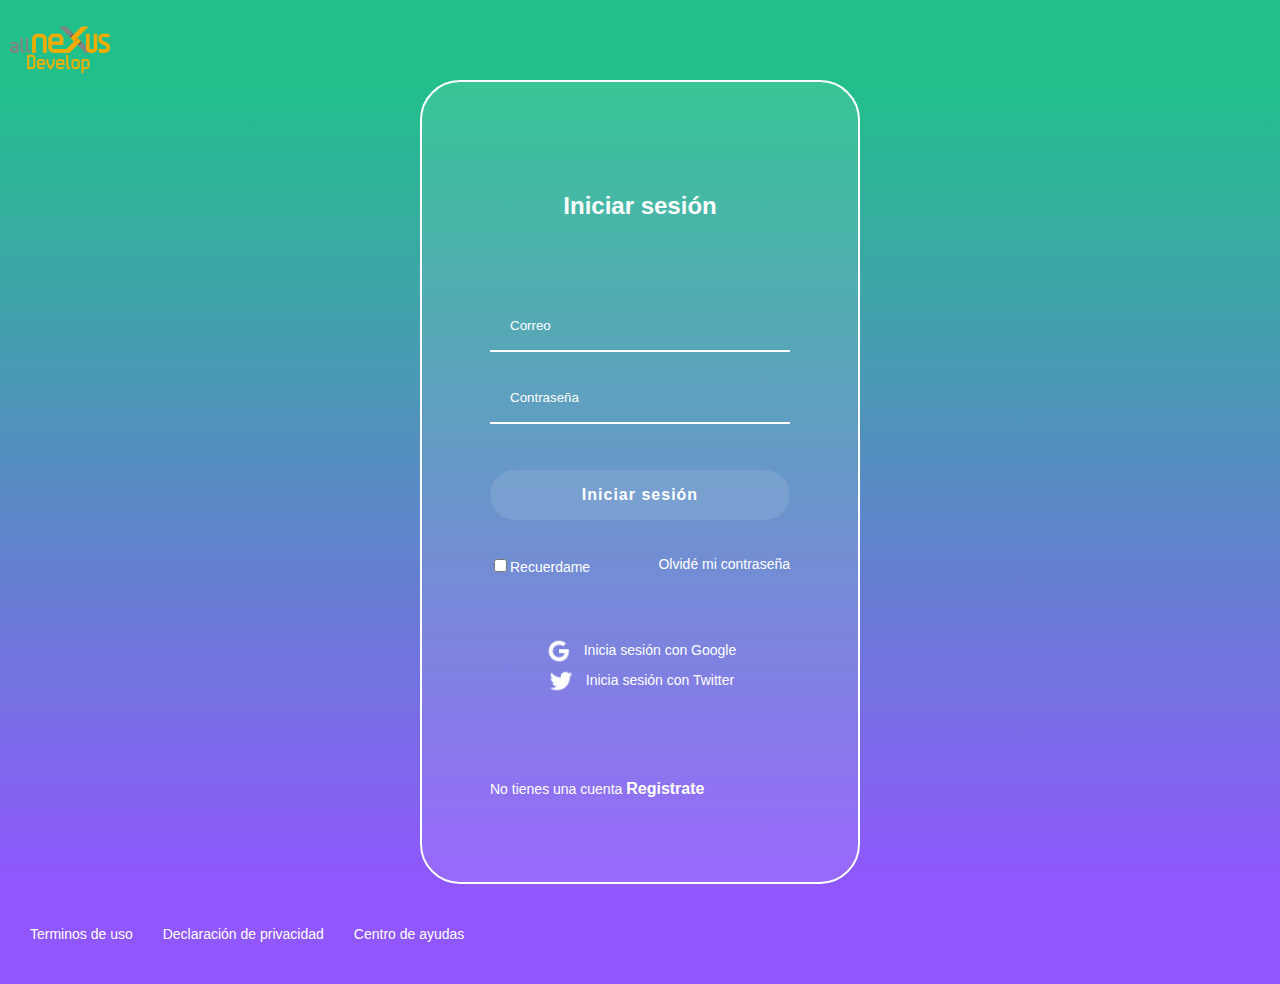
<file: index.html>
<!DOCTYPE html>
<html lang="en">
<head>
    <meta charset="UTF-8">
    <meta name="viewport" content="width=device-width, initial-scale=1.0">
    <link rel="stylesheet" href="css/login.css">
    <title>Login</title>
</head>
<body>
    <!-- start header  -->
    <header class="header">
        <img class="header__img" src="assets/images/Logo_AllNexus_fdevelop.png" alt="">
    </header>
    <!-- the end header  -->
    <!-- start login  -->
    <section class="login">
        <section class="login__container">
            <h2>Iniciar sesi&oacute;n</h2>
            <form action="" class="login__container--form">
                <input type="text" class="input" placeholder="Correo">
                <input type="text" class="input" placeholder="Contraseña">
                <!-- <button class="button">Iniciar sesi&oacute;n</button> -->
                <p class="button"><a href="html/films.html">Iniciar sesi&oacute;n</a></p>


                <div class="login__container--remember-me">
                    <label>
                        <input type="checkbox" name="" id="cbox1" value="checkbox">Recuerdame
                    </label>
                    <a href="#">Olvid&eacute; mi contraseña</a>
                </div>
            </form>
            <section class="login__container--social-media">
                <div>
                    <div>
                        <img src="assets/icons/google-icon.png" alt="google">Inicia sesi&oacute;n con Google
                    </div>
                  <div>
                    <img src="assets/icons/twitter-icon.png" alt="Twitter">Inicia sesi&oacute;n con Twitter
                  </div>
                </div>
            </section>
            <p class="login__container--register">No tienes una cuenta <a href="html/register.html">Registrate</a></p>
        </section>
    </section>
    <!-- the end login  -->
    <!-- start footer  -->
    <footer class="footer">
        <a href="#">Terminos de uso</a>
        <a href="#">Declaraci&oacute;n de privacidad</a>
        <a href="#">Centro de ayudas</a>
    </footer>
    <!-- the end footer  -->
</body>
</html>
</file>
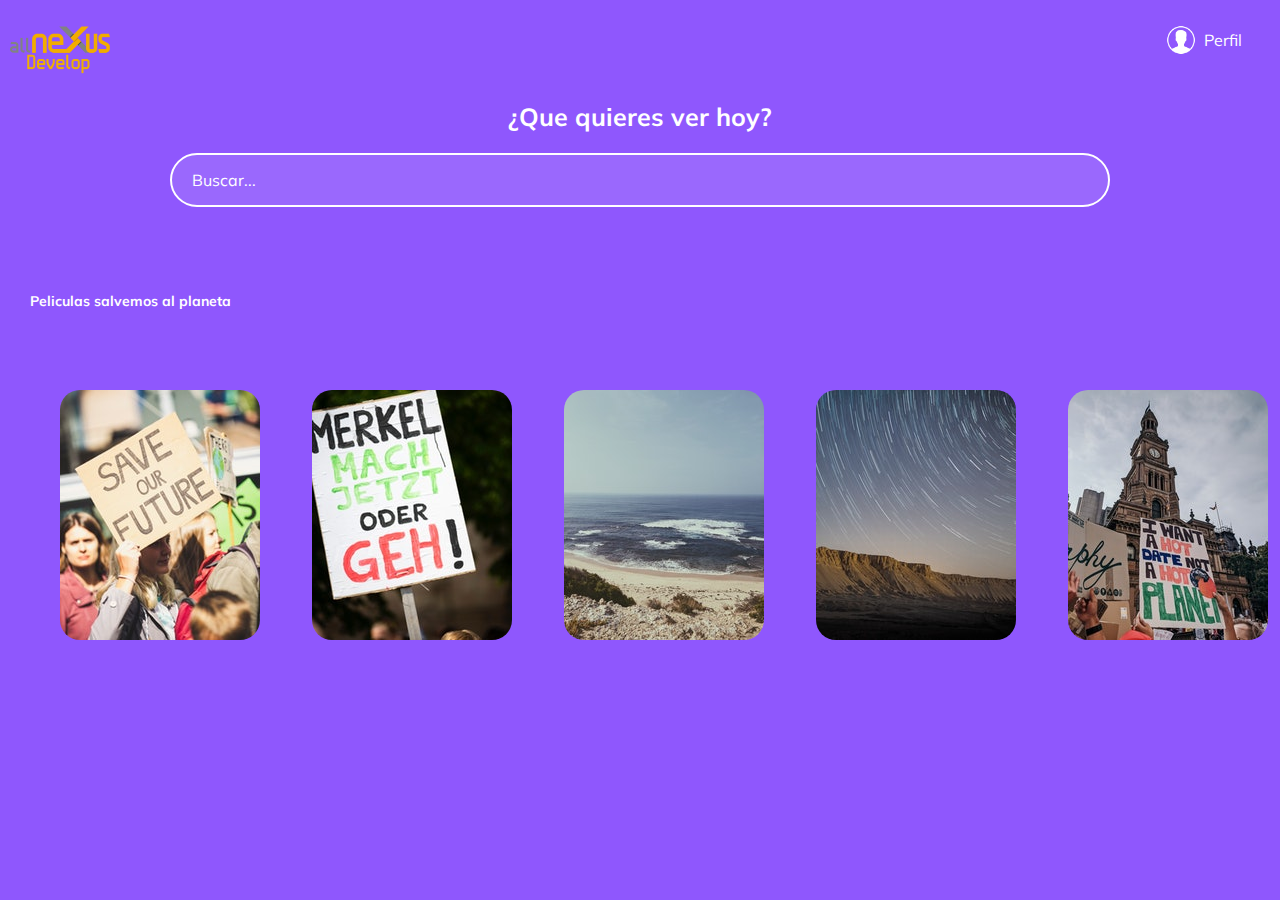
<file: films.html>
<!DOCTYPE html>
<html lang="es">
<head>
    <meta charset="UTF-8">
    <meta name="viewport" content="width=device-width, initial-scale=1.0">
    <link href="https://fonts.googleapis.com/css?family=Muli&display=swap" rel="stylesheet">
    <link rel="stylesheet" href="css/films.css">
    <title>Document</title>
</head>
<body>
    <!-- start header  -->
    <header class="header">
        <img class="header__img" src="assets/images/Logo_AllNexus_fdevelop.png" alt="">
        <div class="header__menu">
            <div class="header__menu--profile">
                <img src="assets/icons/user-icon.png" alt="logo-usuario">
                <p>
                    Perfil
                </p>
            </div>
            <ul>
                <li><a href="#">Cuenta</a></li>
                <li><a href="login.html">Cerrar sesi&oacute;n</a></li>
            </ul>
        </div>
    </header>
    <!-- the end header  -->
    <!-- start search -->
    <section class="main">
        <h2 class="main__title">¿Que quieres ver hoy?</h2>
        <input class="input" type="text" placeholder="Buscar...">
    </section>
    <!-- the end search  -->
    <!-- start carousel -->
    <h2 class="categories__tittle">Peliculas salvemos al planeta</h2>
    <section class="carousel">
        <div class="carousel__container">
          <div class="carusel-item">
                <img class="carousel-item__img" src="assets/images/climate-people-street-weather-2990616.jpg" alt="">
                 <div class="carousel-item__details">
                    <div>
                        <img src="assets/icons/icons8-play-64.png" alt="">
                        <img src="assets/icons/plus-icon.png" alt="">
                    </div>
                    <p class="carousel-item__details--title">Titulo descriptivo</p>
                    <p class="carousel-item__details--subtitle">2019 16+ 114 minutos</p>
                </div> 
           </div>

            <div class="carusel-item">
                <img class="carousel-item__img" src="assets/images/road-people-street-earth-2431401.jpg" alt="">
                <div class="carousel-item__details">
                    <div>
                        <img src="assets/icons/icons8-play-64.png" alt="">
                        <img src="assets/icons/plus-icon.png" alt="">
                    </div>
                    <p class="carousel-item__details--title">Titulo descriptivo</p>
                    <p class="carousel-item__details--subtitle">2019 16+ 114 minutos</p>
                </div>
           </div>

           <div class="carusel-item">
                <img class="carousel-item__img" src="assets/images/photo-of-beach-3798187.jpg" alt="">
                <div class="carousel-item__details">
                    <div>
                        <img src="assets/icons/icons8-play-64.png" alt="">
                        <img src="assets/icons/plus-icon.png" alt="">
                    </div>
                    <p class="carousel-item__details--title">Titulo descriptivo</p>
                    <p class="carousel-item__details--subtitle">2019 16+ 114 minutos</p>
                </div>
             </div>

             <div class="carusel-item">
                <img class="carousel-item__img" src="assets/images/mountain-and-sky.jpg" alt="">
                <div class="carousel-item__details">
                    <div>
                        <img src="assets/icons/icons8-play-64.png" alt="">
                        <img src="assets/icons/plus-icon.png" alt="">
                    </div>
                    <p class="carousel-item__details--title">Titulo descriptivo</p>
                    <p class="carousel-item__details--subtitle">2019 16+ 114 minutos</p>
                </div>
             </div>

             <div class="carusel-item">
                <img class="carousel-item__img" src="assets/images/people-protesting-a-climate-change-3700224.jpg" alt="">
                <div class="carousel-item__details">
                    <div>
                        <img src="assets/icons/icons8-play-64.png" alt="">
                        <img src="assets/icons/plus-icon.png" alt="">
                    </div>
                    <p class="carousel-item__details--title">Titulo descriptivo</p>
                    <p class="carousel-item__details--subtitle">2019 16+ 114 minutos</p>
                </div>
             </div>
           
        </div>
    </section> 
    <!-- the end carousel -->
</body>
</html>
</file>
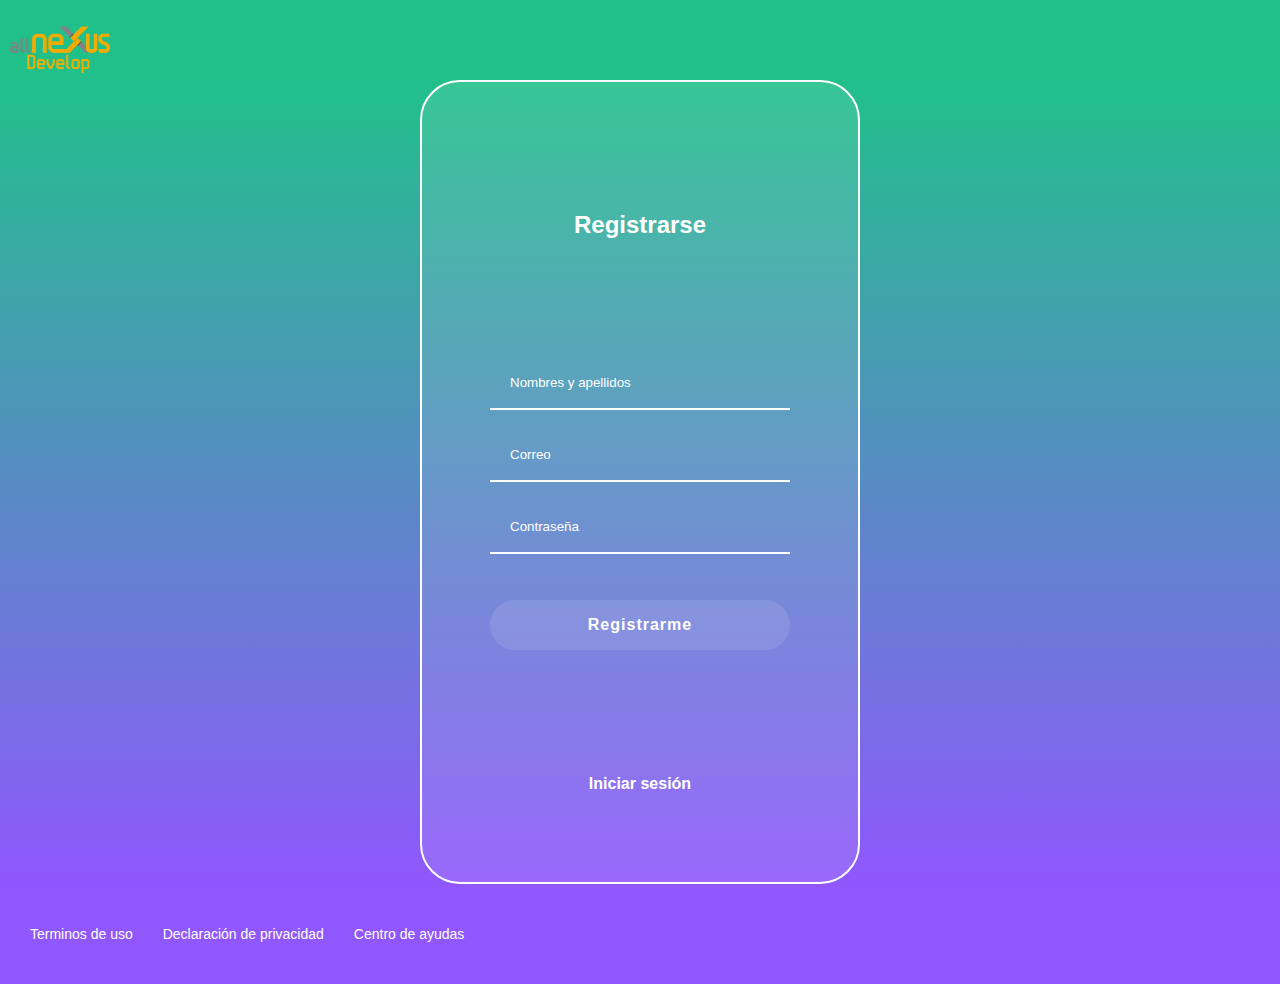
<file: register.html>
<!DOCTYPE html>
<html lang="en">
<head>
    <meta charset="UTF-8">
    <meta name="viewport" content="width=device-width, initial-scale=1.0">
    <link rel="stylesheet" href="css/register.css">
    <title>Document</title>
</head>
<body>
    <!-- start header  -->
    <header class="header">
        <img class="header__img" src="assets/images/Logo_AllNexus_fdevelop.png" alt="">
    </header>
    <!-- the end header  -->
    <!-- start section login  -->
    <section class="login">
        <section class="login__container">
            <h2>Registrarse</h2>
            <form action="" class="login__container--form">
                <input type="text" class="input" placeholder="Nombres y apellidos">
                <input type="email" class="input" placeholder="Correo">
                <input type="password" class="input" placeholder="Contraseña">
                <!-- <button class="button">Registrarme</button> -->
                <p class="button"><a href="films.html">Registrarme</a></p>
            </form>
            <a class="login__container--return" href="login.html">Iniciar sesi&oacute;n</a>
        </section>
    </section>
    <!-- the end section login  -->
    <!-- start footer  -->
    <footer class="footer">
        <a href="#">Terminos de uso</a>
        <a href="#">Declaraci&oacute;n de privacidad</a>
        <a href="#">Centro de ayudas</a>
    </footer>
    <!-- the end footer  -->
</body>
</html>
</file>
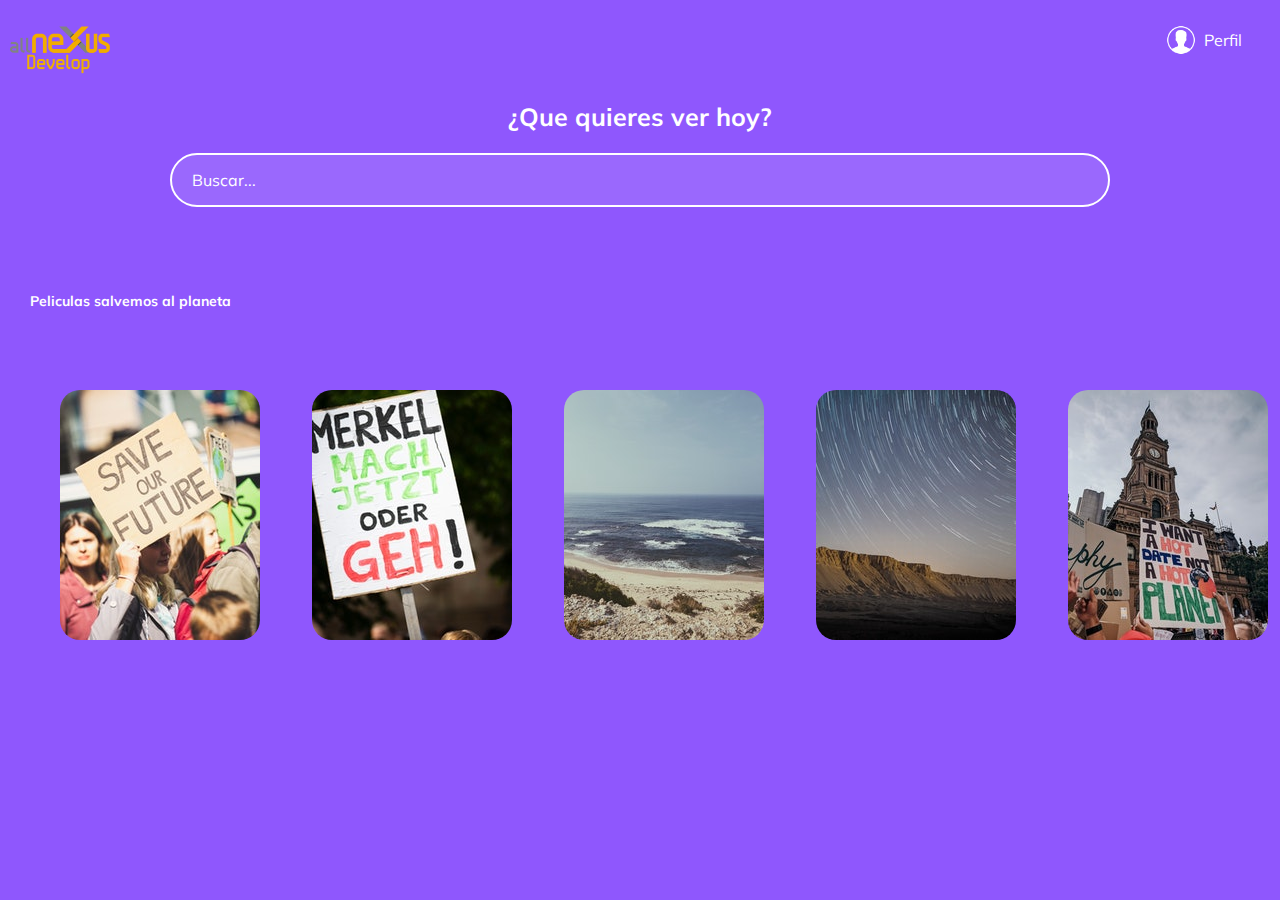
<file: html/films.html>
<!DOCTYPE html>
<html lang="es">
<head>
    <meta charset="UTF-8">
    <meta name="viewport" content="width=device-width, initial-scale=1.0">
    <link href="https://fonts.googleapis.com/css?family=Muli&display=swap" rel="stylesheet">
    <link rel="stylesheet" href="../css/films.css">
    <title>Document</title>
</head>
<body>
    <!-- start header  -->
    <header class="header">
        <img class="header__img" src="../assets/images/Logo_AllNexus_fdevelop.png" alt="">
        <div class="header__menu">
            <div class="header__menu--profile">
                <img src="../assets/icons/user-icon.png" alt="logo-usuario">
                <p>
                    Perfil
                </p>
            </div>
            <ul>
                <li><a href="#">Cuenta</a></li>
                <li><a href="../index.html">Cerrar sesi&oacute;n</a></li>
            </ul>
        </div>
    </header>
    <!-- the end header  -->
    <!-- start search -->
    <section class="main">
        <h2 class="main__title">¿Que quieres ver hoy?</h2>
        <input class="input" type="text" placeholder="Buscar...">
    </section>
    <!-- the end search  -->
    <!-- start carousel -->
    <h2 class="categories__tittle">Peliculas salvemos al planeta</h2>
    <section class="carousel">
        <div class="carousel__container">
          <div class="carusel-item">
                <img class="carousel-item__img" src="../assets/images/climate-people-street-weather-2990616.jpg" alt="">
                 <div class="carousel-item__details">
                    <div>
                        <img src="../assets/icons/icons8-play-64.png" alt="">
                        <img src="../assets/icons/plus-icon.png" alt="">
                    </div>
                    <p class="carousel-item__details--title">Titulo descriptivo</p>
                    <p class="carousel-item__details--subtitle">2019 16+ 114 minutos</p>
                </div> 
           </div>

            <div class="carusel-item">
                <img class="carousel-item__img" src="../assets/images/road-people-street-earth-2431401.jpg" alt="">
                <div class="carousel-item__details">
                    <div>
                        <img src="../assets/icons/icons8-play-64.png" alt="">
                        <img src="../assets/icons/plus-icon.png" alt="">
                    </div>
                    <p class="carousel-item__details--title">Titulo descriptivo</p>
                    <p class="carousel-item__details--subtitle">2019 16+ 114 minutos</p>
                </div>
           </div>

           <div class="carusel-item">
                <img class="carousel-item__img" src="../assets/images/photo-of-beach-3798187.jpg" alt="">
                <div class="carousel-item__details">
                    <div>
                        <img src="../assets/icons/icons8-play-64.png" alt="">
                        <img src="../assets/icons/plus-icon.png" alt="">
                    </div>
                    <p class="carousel-item__details--title">Titulo descriptivo</p>
                    <p class="carousel-item__details--subtitle">2019 16+ 114 minutos</p>
                </div>
             </div>

             <div class="carusel-item">
                <img class="carousel-item__img" src="../assets/images/mountain-and-sky.jpg" alt="">
                <div class="carousel-item__details">
                    <div>
                        <img src="../assets/icons/icons8-play-64.png" alt="">
                        <img src="../assets/icons/plus-icon.png" alt="">
                    </div>
                    <p class="carousel-item__details--title">Titulo descriptivo</p>
                    <p class="carousel-item__details--subtitle">2019 16+ 114 minutos</p>
                </div>
             </div>

             <div class="carusel-item">
                <img class="carousel-item__img" src="../assets/images/people-protesting-a-climate-change-3700224.jpg" alt="">
                <div class="carousel-item__details">
                    <div>
                        <img src="../assets/icons/icons8-play-64.png" alt="">
                        <img src="../assets/icons/plus-icon.png" alt="">
                    </div>
                    <p class="carousel-item__details--title">Titulo descriptivo</p>
                    <p class="carousel-item__details--subtitle">2019 16+ 114 minutos</p>
                </div>
             </div>
           
        </div>
    </section> 
    <!-- the end carousel -->
</body>
</html>
</file>
<file: css/login.css>
body{
    margin: 0px;
    font-family: 'Muli', sans-serif;
}
.header{
    width: 100%;
    height: 80px;
    background-color: #21C08B;
    display: flex;
    justify-content: space-between;
    align-items: center;
}
.header__img{
    margin-left: 10px;
    margin-top: 20px;
    width: 100px;
}
.login{
    background: linear-gradient(#21C08B,#8f57fd);
    display: flex;
    align-items: center;
    justify-content: center;
    flex-direction: column;
    padding: 0px 30px;
    min-height: calc(100vh - 200px);
}
.login__container{
    background-color: rgba(255,255,255,0.1);
    border: 2px solid white;
    border-radius: 40px;
    color: white;
    padding: 60px 68px 40px;
    min-height: 700px;
    width: 300px;
    display: flex;
    justify-content: space-around;
    flex-direction: column;
}
.login__container h2{
    text-align: center;
}
.login__container--form{
    display: flex;
    flex-direction: column;
}
.login__container--form label{
    font-size: 14px;
}

.login__container--remember-me{
    color: white;
    display: flex;
    justify-content: space-between;
    margin-top: 10px;
}
.login__container--remember-me a{
    color: white;
    font-size: 14px;
    text-decoration: none;
}
.login__container--remember-me a:hover{
    text-decoration: underline;
}
.login__container--social-media > div{
    display: flex;
    flex-direction: column;
    align-items: center;
    justify-content: center;
    font-size: 14px;
    margin-bottom: 10px;
    
} 
.login__container--social-media img{
    width: 30px;
    margin-right: 10px;
    vertical-align: middle;
}
.login__container--register{
    font-size: 14px;
}
.login__container--register a{
    font-size: 16px;
    color: white;
    font-weight: bold;
    text-decoration: none;
}

.login__container--register a:hover{
    text-decoration: underline;
}
.input{
    background-color: transparent;
    border-left: 0px;
    border-top: 0px;
    border-right: 0px;
    border-bottom: 2px solid white;
    margin-bottom: 20px;
    padding: 0px 20px;
    outline: none;
    height: 50px;
}
input::placeholder{
    color: white;
    font-family: 'Muli', sans-serif;
}
.button a{
    background-color: rgba(255,255,255,0.1);
    border: none;
    border-radius: 25px;
    cursor: pointer;
    font-size: 16px;
    font-weight: bold;
    font-family: 'Muli', sans-serif;
    color: white;
    height: 50px;
    letter-spacing: 1px;
    margin: 10px 0px;
    display: flex;
    font-size: 16px;
    
    
    text-decoration: none;
    justify-content: center;
    align-items: center;
    /* text-align: center; */


}
.footer{
    display: flex;
    align-items: center;
    height: 100px;
    width: 100%;
    background-color: #8f57fd;

}
.footer a{
    color: white;
    cursor: pointer;
    font-size: 14px;
    padding-left: 30px;
    text-decoration: none;
}
.footer a:hover{
    text-decoration: underline;
}

@media only screen and (max-width: 600px){
    .login__container{
        background-color: transparent;
        border: none;
        padding: 0px;
        width: 100%;
    }
    .footer{
        align-items: flex-start;
        flex-direction: column;
    }
}
</file>
<file: css/films.css>
body{
    margin: 0px;
    background-color: #8f57fd;
    font-family: 'Muli', sans-serif;
}
.header{
    width: 100%;
    height: 80px;
    background-color: #8f57fd;
    display: flex;
    justify-content: space-between;
    align-items: center;
}
.header__img{
    margin-left: 10px;
    margin-top: 20px;
    width: 100px;
}
.header__menu{
    margin-right: 30px;
}
.header__menu ul{
    display: none;
    list-style: none;
    padding: 0px;
    position: absolute;
    width: 100px;
    text-align: right;
    margin: 0px 0px 0px -14px;
}
.header__menu:hover ul, ul:hover{
    display: block;
}
.header__menu li{
    margin: 10px 0px;
}
.header__menu li a{
    color: white;
    text-decoration: none;
}
.header__menu li a:hover{
    text-decoration: underline;
}
.header__menu--profile{
    margin-right: 8px;
    display: flex;
    align-items: center;
}
.header__menu--profile img{
    width: 30px;
    height: 30px;
    margin-right: 8px;
}
.header__menu--profile p{
    margin: 0px;
    color: white;
}
.main{
    height: 200px;
    display: flex;
    align-items: center;
    flex-direction: column;
}
.main__title{
    color: white;
    font-size: 25px;
}
.input{
    border: 2px solid white;
    border-radius: 40px;
    color: white;
    font-family: 'Muli', sans-serif;
    font-size: 16px;
    height: 50px;
    padding: 0px 20px;
    width: 70%;
    background-color: rgba(255,255,255,0.1);
    outline: none;
}
::placeholder{
    color: white;
}
.categories__tittle{
    color: white;
    font-size: 14px;
    position: absolute;
    padding-left: 30px;
    width: 100%;
}
.carousel{
    width: 100%;
    overflow: scroll;
    padding: 30px;
    
    overflow: hidden;
}

.carousel__container{
    margin: 70px 0px;
    padding-bottom: 10px;
    padding-left: 20px;
    display: grid;
    grid-template-columns: repeat(5, 1fr);
}
.carusel-item{
    width: 200px;
    height: 250px;
    border-radius: 20px;
    background-color: palegreen;
    overflow: hidden;
    margin: 10px;
    position: relative; 
}
.carousel__container:hover .carusel-item{
    opacity: 0.3;
}  
.carousel__container:hover .carusel-item:hover{
    transform: scale(1.5);
    opacity: 1;
} 
.carousel-item__img{
    width: 200px;
    height: 250px;
    object-fit: cover;
}
.carousel-item__details{
    position: absolute;
    bottom: 0;
    right: 0;
    left: 0;
    color: white;
    padding-left: 20px;
    background: linear-gradient(to top, rgba(0,0,0,0.9), rgba(0,0,0,0) 100%);
    opacity: 0;
    transition: 450ms opacity;
}
.carousel-item__details img{
    width: 30px;
    height: 30px;
    cursor: pointer;
}
.carousel-item__details:hover{
    opacity: 1;
} 

/* responsive design  */

@media only screen and (max-width: 600px){
    .header__img{
        margin-left: 20px;
    }
    .categories__tittle{
        margin-left: 30px;
    }
    .carousel{
         display: flex;
        justify-content: center;
        padding: 0;
    }
    .carousel__container{
        padding-bottom: 10px;
        display: grid;
        grid-template-columns: 1fr;
        grid-template-rows: 1fr;
        padding: 0;
    }
    .carusel-item{
        width: 300px;
        height: 350px;
        position: relative;
    } 
      
    /* .carousel__container:hover{
        transform: inherit
    }  */

    .carousel__container:hover .carusel-item:hover{
        transform: inherit
    } 
    
    .carousel-item__img{
        width: 300px;
        height: 350px;
        object-fit: cover;
    }
    
     .carousel-item__details{
        opacity: 1;
    }
}
</file>
<file: css/register.css>
body{
    margin: 0px;
    font-family: 'Muli', sans-serif;
}
.header{
    width: 100%;
    height: 80px;
    background-color: #21C08B;
    display: flex;
    justify-content: space-between;
    align-items: center;
}
.header__img{
    margin-left: 10px;
    margin-top: 20px;
    width: 100px;
}

.login{
    background: linear-gradient(#21C08B,#8f57fd);
    display: flex;
    align-items: center;
    justify-content: center;
    min-height: calc(100vh - 200px);
    padding: 0px 30px;
}

.login__container{
    background-color: rgba(255,255,255,0.1);
    border: 2px solid white;
    border-radius: 40px;
    color: white;
    padding: 60px 68px 40px;
    min-height: 700px;
    width: 300px;
    display: flex;
    justify-content: space-around;
    flex-direction: column;
    text-align: center;
}
.login__container h2{
    text-align: center;
}
.login__container--form{
    display: flex;
    flex-direction: column;
}

.input{
    background-color: transparent;
    border-left: 0px;
    border-top: 0px;
    border-right: 0px;
    border-bottom: 2px solid white;
    margin-bottom: 20px;
    padding: 0px 20px;
    outline: none;
    height: 50px;
}

.input::placeholder{
    color: white;
    font-family: 'Muli', sans-serif;
}

.button a{
    background-color: rgba(255,255,255,0.1);
    border: none;
    border-radius: 25px;
    cursor: pointer;
    font-size: 16px;
    font-weight: bold;
    font-family: 'Muli', sans-serif;
    color: white;
    height: 50px;
    letter-spacing: 1px;
    margin: 10px 0px;

    display: flex;
    text-decoration: none;
    justify-content: center;
    align-items: center;
}
.login__container--return{
    font-size: 16px;
    color: white;
    font-weight: bold;
    text-decoration: none;
    
  
}

.login__container--return:hover{
    text-decoration: underline;
}
.footer{
    display: flex;
    align-items: center;
    height: 100px;
    width: 100%;
    background-color: #8f57fd;
}
.footer a{
    color: white;
    cursor: pointer;
    font-size: 14px;
    padding-left: 30px;
    text-decoration: none;
}
.footer a:hover{
    text-decoration: underline;
}


@media only screen and (max-width: 600px){
    .login__container{
        background-color: transparent;
        border: none;
        padding: 0px;
        width: 100%;
    }
    .footer{
        align-items: flex-start;
        flex-direction: column;
    }
}
</file>
